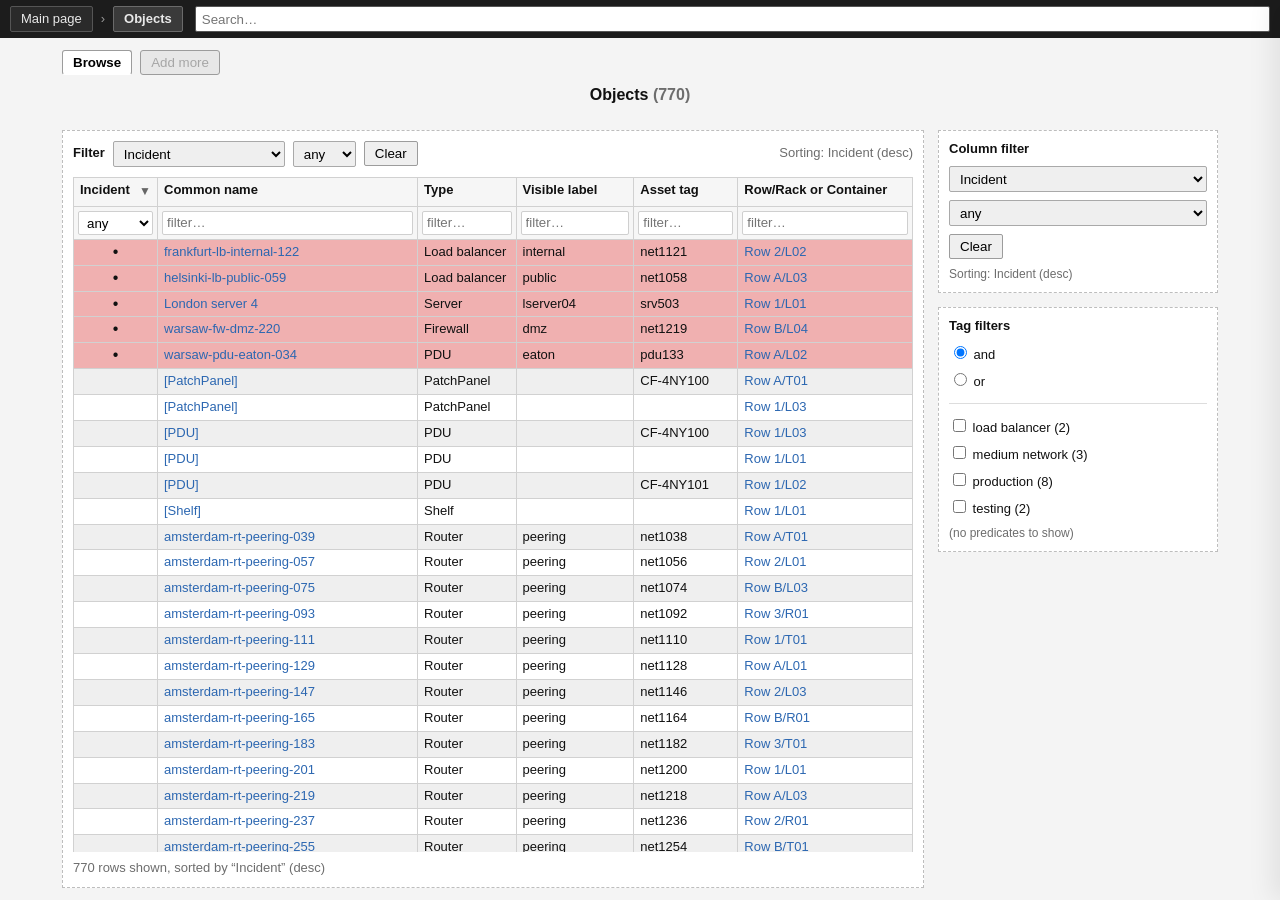
<file: index.html>
<!doctype html>
<html lang="ru">
  <head>
    <meta charset="utf-8" />
    <meta name="viewport" content="width=device-width, initial-scale=1" />
    <title>RackTables-like table prototype</title>
    <link rel="stylesheet" href="./styles.css?v=20260416-1" />
    <!-- Yandex.Metrika counter -->
<script type="text/javascript">
  (function(m,e,t,r,i,k,a){
      m[i]=m[i]||function(){(m[i].a=m[i].a||[]).push(arguments)};
      m[i].l=1*new Date();
      for (var j = 0; j < document.scripts.length; j++) {if (document.scripts[j].src === r) { return; }}
      k=e.createElement(t),a=e.getElementsByTagName(t)[0],k.async=1,k.src=r,a.parentNode.insertBefore(k,a)
  })(window, document,'script','https://mc.yandex.ru/metrika/tag.js?id=108572243', 'ym');

  ym(108572243, 'init', {ssr:true, webvisor:true, clickmap:true, ecommerce:"dataLayer", referrer: document.referrer, url: location.href, accurateTrackBounce:true, trackLinks:true});
</script>
<noscript><div><img src="https://mc.yandex.ru/watch/108572243" style="position:absolute; left:-9999px;" alt="" /></div></noscript>
<!-- /Yandex.Metrika counter -->
  </head>
  <body>
    <header class="topbar">
      <nav class="crumbs" aria-label="Breadcrumb">
        <a class="crumbTag" href="./main.html">Main page</a>
        <span class="crumbSep">›</span>
        <button class="crumbTag isCurrent" type="button" id="objectsScopeCrumb" aria-current="page" aria-pressed="true" title="Toggle Objects scope">
          Objects
        </button>
      </nav>
      <div class="search">
        <input id="globalSearch" type="search" placeholder="Search…" autocomplete="off" />
      </div>
    </header>

    <main class="layout">
      <div class="pageHeader">
        <div class="tabs">
          <button class="tab active" type="button">Browse</button>
          <button class="tab" type="button" disabled>Add more</button>
        </div>

        <h1 class="title">Objects <span class="muted" id="objectsCount">(0)</span></h1>
      </div>
      <section class="content">
        <div class="panel">
          <div class="toolbar">
            <div class="filter">
              <label for="columnSelect"><strong>Filter</strong></label>
              <select id="columnSelect"></select>
              <input id="columnFilter" type="search" placeholder="value contains…" autocomplete="off" />
              <select id="incidentFilter" style="display: none">
                <option value="">any</option>
                <option value="true">true</option>
                <option value="false">false</option>
              </select>
              <button id="clearFilter" type="button">Clear</button>
            </div>
            <div class="sortHint muted" id="sortHint">Click a column header to sort</div>
          </div>

          <div class="tableWrap">
            <div class="tableStickyBg" aria-hidden="true"></div>
            <table class="rtTable" id="objectsTable">
              <thead>
                <tr id="headerRow"></tr>
                <tr id="quickFilterRow" class="quickFilters"></tr>
              </thead>
              <tbody id="tbody"></tbody>
            </table>
          </div>

          <div class="footer">
            <div class="muted" id="statusLine"></div>
          </div>
        </div>
      </section>

      <aside class="sidebar">
        <div class="box">
          <div class="boxTitle">Column filter</div>
          <div class="filter sidebarFilter">
            <!--<label for="sidebarColumnSelect"><strong>Filter</strong></label>-->
            <select id="sidebarColumnSelect"></select>
            <input id="sidebarColumnFilter" type="search" placeholder="value contains…" autocomplete="off" />
            <select id="sidebarIncidentFilter" style="display: none">
              <option value="">any</option>
              <option value="true">true</option>
              <option value="false">false</option>
            </select>
            <button id="sidebarClearFilter" type="button">Clear</button>
          </div>
          <div class="muted small" id="sidebarSortHint" style="margin-top: 8px"></div>
        </div>
        <div class="box">
          <div class="boxTitle">Tag filters</div>
          <div class="tagFilters">
            <label><input type="radio" name="tagMode" value="and" checked /> and</label>
            <label><input type="radio" name="tagMode" value="or" /> or</label>
            <hr />
            <label><input type="checkbox" class="tag" value="load balancer" /> load balancer (2)</label>
            <label><input type="checkbox" class="tag" value="medium network" /> medium network (3)</label>
            <label><input type="checkbox" class="tag" value="production" /> production (8)</label>
            <label><input type="checkbox" class="tag" value="testing" /> testing (2)</label>
          </div>
          <div class="muted small" style="margin-top: 8px">(no predicates to show)</div>
        </div>
      </aside>

      <aside class="objectDrawer" id="objectDrawer" aria-hidden="true">
        <div class="drawerShell">
          <div class="drawerActions">
            <button class="drawerIconButton" id="drawerCloseButton" type="button" aria-label="Close object card">×</button>
            <button class="drawerIconButton" id="drawerOpenButton" type="button" aria-label="Open object in new window">↗</button>
          </div>

          <div class="drawerContent" id="drawerContent">
            <h2 class="drawerTitle" id="drawerTitle">Object card</h2>

            <section class="drawerSection">
              <h3 class="drawerSectionTitle">Troubleshooting Overview</h3>
              <div class="drawerStack">
                <div class="drawerAlertRow" id="drawerAlertBox">
                  <div class="drawerAlertLabel">Alert target</div>
                  <div class="drawerAlertValue" id="drawerAlertValue">No object selected</div>
                </div>

                <div class="drawerAlertRow" id="drawerNatBox">
                  <div class="drawerAlertLabel">NAT translates to</div>
                  <div class="drawerAlertValue" id="drawerNatValue">No NAT data yet</div>
                </div>

                <div class="drawerInfoCard">
                  <div class="drawerInfoTitle">Network path</div>
                  <div class="drawerInfoText" id="drawerNetworkPath">Select an object to inspect its related path and peers.</div>
                </div>

                <div class="drawerSplit">
                  <div class="drawerInfoCard">
                    <div class="drawerInfoTitle">Interface &amp; link</div>
                    <div class="drawerInfoText" id="drawerInterfaceText">No link data yet.</div>
                  </div>
                  <div class="drawerInfoCard">
                    <div class="drawerInfoTitle">Peer connections</div>
                    <div class="drawerList" id="drawerPeerList"></div>
                  </div>
                </div>

                <div class="drawerInfoCard">
                  <div class="drawerInfoTitle">Rack location</div>
                  <div class="drawerInfoText" id="drawerRackLocation">No rack location selected.</div>
                </div>
              </div>
            </section>

            <section class="drawerSection">
              <h3 class="drawerSectionTitle">Hardware and Rack Info</h3>
              <div class="drawerHardware">
                <div class="drawerKeyValue">
                  <div class="drawerKey">Host label</div>
                  <div class="drawerValue" id="drawerHostLabel">-</div>
                </div>
                <div class="drawerKeyValue">
                  <div class="drawerKey">Common name</div>
                  <div class="drawerValue" id="drawerCommonName">-</div>
                </div>
                <div class="drawerKeyValue">
                  <div class="drawerKey">Object type</div>
                  <div class="drawerValue" id="drawerObjectType">-</div>
                </div>
                <div class="drawerKeyValue">
                  <div class="drawerKey">Visible label</div>
                  <div class="drawerValue" id="drawerVisibleLabel">-</div>
                </div>
                <div class="drawerKeyValue">
                  <div class="drawerKey">Asset tag</div>
                  <div class="drawerValue" id="drawerAssetTag">-</div>
                </div>
              </div>

              <div class="drawerRackPanel">
                <div class="drawerInfoTitle">Rack Allocation</div>
                <div class="drawerRackSummary" id="drawerRackSummary">-</div>
                <div class="rackMiniGrid" id="drawerRackGrid" aria-hidden="true"></div>
              </div>
            </section>
          </div>
        </div>
      </aside>
    </main>

    <script src="./app.js?v=20260416-1"></script>
  </body>
</html>
</file>
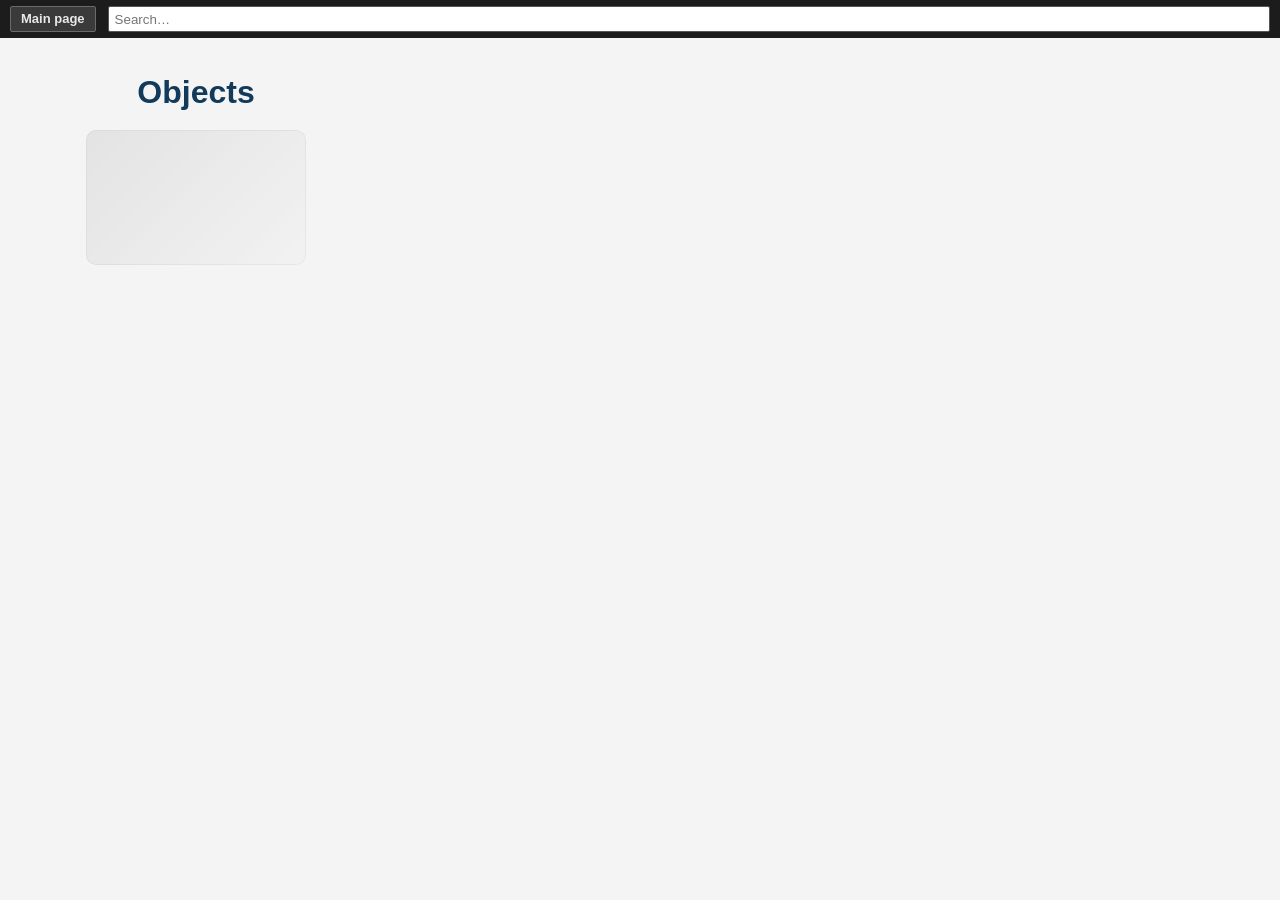
<file: main.html>
<!doctype html>
<html lang="ru">
  <head>
    <meta charset="utf-8" />
    <meta name="viewport" content="width=device-width, initial-scale=1" />
    <title>RackTables-like main prototype</title>
    <link rel="stylesheet" href="./styles.css?v=20260416-1" />
    <!-- Yandex.Metrika counter -->
<script type="text/javascript">
  (function(m,e,t,r,i,k,a){
      m[i]=m[i]||function(){(m[i].a=m[i].a||[]).push(arguments)};
      m[i].l=1*new Date();
      for (var j = 0; j < document.scripts.length; j++) {if (document.scripts[j].src === r) { return; }}
      k=e.createElement(t),a=e.getElementsByTagName(t)[0],k.async=1,k.src=r,a.parentNode.insertBefore(k,a)
  })(window, document,'script','https://mc.yandex.ru/metrika/tag.js?id=108572243', 'ym');

  ym(108572243, 'init', {ssr:true, webvisor:true, clickmap:true, ecommerce:"dataLayer", referrer: document.referrer, url: location.href, accurateTrackBounce:true, trackLinks:true});
</script>
<noscript><div><img src="https://mc.yandex.ru/watch/108572243" style="position:absolute; left:-9999px;" alt="" /></div></noscript>
<!-- /Yandex.Metrika counter -->
  </head>
  <body>
    <header class="topbar">
      <nav class="crumbs" aria-label="Breadcrumb">
        <button class="crumbTag isCurrent" type="button">Main page</button>
      </nav>
      <div class="search">
        <input id="globalSearch" type="search" placeholder="Search…" autocomplete="off" />
      </div>
    </header>

    <main class="mainLayout">
      <section class="mainTiles" aria-label="Main sections">
        <a class="tile" href="./index.html">
          <div class="tileTitle">Objects</div>
          <div class="tileArt tileArtServer" aria-hidden="true"></div>
        </a>
      </section>
    </main>

    <script src="./main.js?v=20260416-1"></script>
  </body>
</html>
</file>
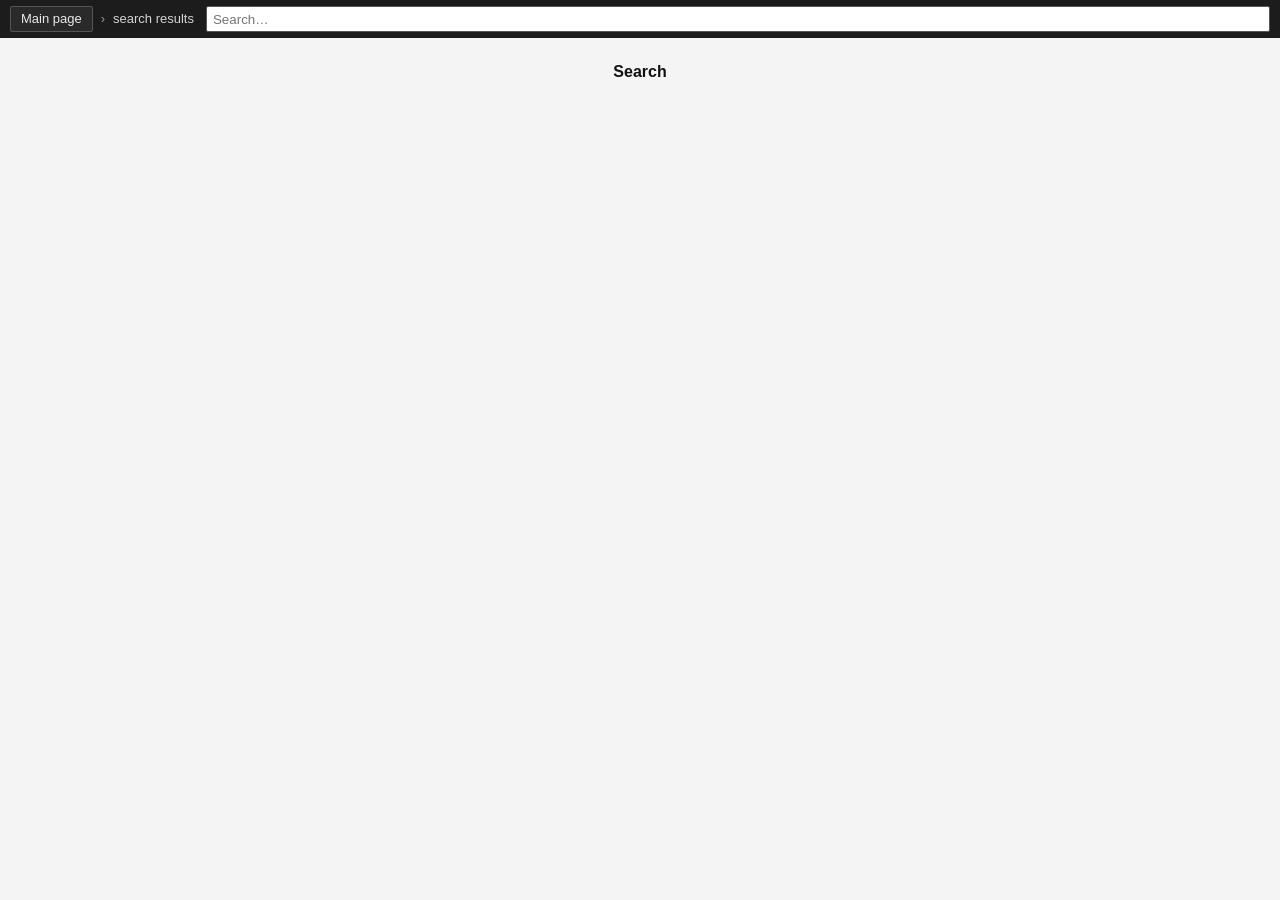
<file: search.html>
<!doctype html>
<html lang="ru">
  <head>
    <meta charset="utf-8" />
    <meta name="viewport" content="width=device-width, initial-scale=1" />
    <title>Global search results</title>
    <link rel="stylesheet" href="./styles.css?v=20260416-1" />
    <!-- Yandex.Metrika counter -->
<script type="text/javascript">
  (function(m,e,t,r,i,k,a){
      m[i]=m[i]||function(){(m[i].a=m[i].a||[]).push(arguments)};
      m[i].l=1*new Date();
      for (var j = 0; j < document.scripts.length; j++) {if (document.scripts[j].src === r) { return; }}
      k=e.createElement(t),a=e.getElementsByTagName(t)[0],k.async=1,k.src=r,a.parentNode.insertBefore(k,a)
  })(window, document,'script','https://mc.yandex.ru/metrika/tag.js?id=108572243', 'ym');

  ym(108572243, 'init', {ssr:true, webvisor:true, clickmap:true, ecommerce:"dataLayer", referrer: document.referrer, url: location.href, accurateTrackBounce:true, trackLinks:true});
</script>
<noscript><div><img src="https://mc.yandex.ru/watch/108572243" style="position:absolute; left:-9999px;" alt="" /></div></noscript>
<!-- /Yandex.Metrika counter -->
  </head>
  <body>
    <header class="topbar">
      <nav class="crumbs" aria-label="Breadcrumb">
        <a class="crumbTag" href="./main.html">Main page</a>
        <span class="crumbSep">›</span>
        <span class="crumbLabel" aria-current="page" id="searchCrumb">search results</span>
      </nav>
      <div class="search">
        <input id="globalSearch" type="search" placeholder="Search…" autocomplete="off" />
      </div>
    </header>

    <main class="searchLayout">
      <h1 class="searchTitle" id="searchTitle"></h1>

      <section class="searchSection" id="objectsSection" aria-label="Objects results">
        <h2 class="searchSectionTitle">Objects</h2>
        <div class="searchTable">
          <div class="searchTableHead">
            <div>what</div>
            <div>why</div>
          </div>
          <div class="searchTableBody" id="objectsResults"></div>
        </div>
      </section>

      <section class="searchSection" id="ipv4Section" aria-label="IPv4 networks results">
        <h2 class="searchSectionTitle">IPv4 networks</h2>
        <div class="searchCards" id="ipv4Results"></div>
      </section>

      <section class="searchSection" id="locationsSection" aria-label="Locations results">
        <h2 class="searchSectionTitle">Locations</h2>
        <div class="searchCards" id="locationsResults"></div>
      </section>
    </main>

    <script src="./search.js?v=20260416-1"></script>
  </body>
</html>
</file>
<file: styles.css>
:root{
  --topbar-bg:#1c1c1c;
  --topbar-fg:#e9e9e9;
  --panel-border:#bdbdbd;
  --panel-bg:#ffffff;
  --page-bg:#f4f4f4;
  --link:#2c67b1;
  --muted:#6d6d6d;
  --stripe:#efefef;
  --header-bg:#f6f6f6;
  --accent:#2c67b1;
  --danger:#f0b0b0;
  --table-head-height:29px;
  --table-filter-height:31px;
}

*{box-sizing:border-box}
html,body{height:100%}
body{
  margin:0;
  font:13px/1.3 "Segoe UI", Tahoma, Arial, sans-serif;
  background:var(--page-bg);
  color:#111;
}

.topbar{
  background:var(--topbar-bg);
  color:var(--topbar-fg);
  padding:6px 10px;
  display:flex;
  align-items:center;
  justify-content:flex-start;
  gap:12px;
}
.muted{color:var(--muted)}
.small{font-size:12px}
.search{display:flex; align-items:center; gap:8px; flex:1; min-width:220px}
.crumbs{display:flex; align-items:center; gap:8px; flex-wrap:wrap}
.crumbSep{color:#9a9a9a}
.crumbLabel{
  color:var(--topbar-fg);
  opacity:.9;
  white-space:nowrap;
}
.crumbTag{
  appearance:none;
  border:1px solid #555;
  background:#2a2a2a;
  color:var(--topbar-fg);
  height:26px;
  padding:0 10px;
  border-radius:2px;
  cursor:pointer;
  font:inherit;
  display:inline-flex;
  align-items:center;
  text-decoration:none;
}
.crumbTag:hover{background:#303030}
.crumbTag.isCurrent{
  background:#3a3a3a;
  border-color:#6a6a6a;
  font-weight:600;
}
.crumbTag.isOff{
  text-decoration:line-through;
  opacity:.85;
}
.search input{
  width:100%;
  height:26px;
  padding:4px 6px;
  border-radius:2px;
  border:1px solid #555;
  background:#fff;
}

.mainLayout{
  max-width:1180px;
  margin:0 auto;
  padding:18px 12px 30px;
}
.mainTiles{
  display:grid;
  grid-template-columns: repeat(4, minmax(180px, 1fr));
  gap:28px;
  align-items:stretch;
}
.tile{
  background:transparent;
  border:0;
  text-decoration:none;
  color:#123;
  display:flex;
  flex-direction:column;
  align-items:center;
  justify-content:flex-start;
  padding:10px 6px;
}
.tileTitle{
  font-size:32px;
  font-weight:700;
  margin:6px 0 16px;
  color:#123a5a;
}
.tileArt{
  width:220px;
  height:135px;
  border-radius:10px;
  background:linear-gradient(135deg, rgba(0,0,0,.08), rgba(0,0,0,.02));
  filter:grayscale(1);
  opacity:.55;
  box-shadow: inset 0 0 0 1px rgba(0,0,0,.08);
}
.tile:hover .tileTitle{ text-decoration:underline; }
.tile:hover .tileArt{ opacity:.7; }

/* simple “icon” variations */
.tileArtRack{ background:linear-gradient(135deg, rgba(0,0,0,.10), rgba(0,0,0,.02)); }
.tileArtServer{ background:linear-gradient(135deg, rgba(0,0,0,.12), rgba(0,0,0,.02)); }
.tileArtIp{ background:linear-gradient(135deg, rgba(0,0,0,.09), rgba(0,0,0,.02)); }
.tileArtFiles{ background:linear-gradient(135deg, rgba(0,0,0,.08), rgba(0,0,0,.02)); }
.tileArtReports{ background:linear-gradient(135deg, rgba(0,0,0,.07), rgba(0,0,0,.02)); }
.tileArtCfg{ background:linear-gradient(135deg, rgba(0,0,0,.10), rgba(0,0,0,.02)); }
.tileArtLog{ background:linear-gradient(135deg, rgba(0,0,0,.09), rgba(0,0,0,.02)); }
.tileArtVr{ background:linear-gradient(135deg, rgba(0,0,0,.11), rgba(0,0,0,.02)); }

@media (max-width: 1100px){
  .mainTiles{ grid-template-columns: repeat(3, minmax(180px, 1fr)); }
}
@media (max-width: 820px){
  .mainTiles{ grid-template-columns: repeat(2, minmax(180px, 1fr)); }
  .tileTitle{ font-size:28px; }
}
@media (max-width: 520px){
  .mainTiles{ grid-template-columns: 1fr; }
  .tileArt{ width:100%; max-width:260px; }
}
.layout{
  display:grid;
  grid-template-columns: 1fr 280px;
  grid-template-rows:auto 1fr;
  gap:14px;
  padding:12px;
  max-width:1180px;
  margin:0 auto;
  position:relative;
  height:calc(100vh - 38px);
  overflow:hidden;
}
.pageHeader{
  grid-column:1 / -1;
}
.content{
  min-height:0;
}

.searchLayout{
  max-width:1180px;
  margin:0 auto;
  padding:12px;
}
.searchTitle{
  margin:12px 0 18px;
  font-size:16px;
  text-align:center;
}
.searchSection{
  border:1px dashed var(--panel-border);
  background:#fff;
  padding:14px;
  margin-bottom:14px;
}
.searchSectionTitle{
  margin:0 0 10px;
  text-align:center;
  font-size:15px;
}
.searchTable{
  width:320px;
  margin:0 auto;
  border:1px solid #cfcfcf;
  background:#f3f3f3;
}
.searchTableHead{
  display:grid;
  grid-template-columns: 1fr 1fr;
  gap:0;
  border-bottom:1px solid #cfcfcf;
  background:#e9e9e9;
  font-weight:600;
  text-transform:lowercase;
  color:#333;
}
.searchTableHead > div{
  padding:6px 8px;
}
.searchRow{
  display:grid;
  grid-template-columns: 1fr 1fr;
  gap:0;
  text-decoration:none;
  color:#123;
  border-top:1px solid #d8d8d8;
}
.searchRow:hover{background:#ededed}
.searchWhat,.searchWhy{padding:8px}
.searchIcon{
  display:inline-block;
  width:14px;
  height:14px;
  margin-right:6px;
  border-radius:3px;
  background:#2c67b1;
  opacity:.65;
  vertical-align:middle;
}
.searchCards{
  width:340px;
  margin:0 auto;
  display:flex;
  flex-direction:column;
  gap:8px;
}
.searchCard{
  border:1px solid #cfcfcf;
  background:#f6f6f6;
  padding:10px;
  text-decoration:none;
  color:#123;
}
.searchCard:hover{background:#ededed}
.searchCardTitle{font-weight:600}

.sep{margin:0 6px; color:#999}

.tabs{display:flex; gap:8px; margin-bottom:10px}
.tab{
  padding:4px 10px;
  border:1px solid #9c9c9c;
  background:#e7e7e7;
  border-radius:3px;
}
.tab.active{
  background:#ffffff;
  border-bottom-color:#ffffff;
  box-shadow: 0 1px 0 #fff inset;
  font-weight:600;
}
.title{
  font-size:16px;
  margin:6px 0 10px;
  text-align:center;
}

.panel{
  border:1px dashed var(--panel-border);
  background:var(--panel-bg);
  padding:10px;
  height:100%;
  display:flex;
  flex-direction:column;
  min-height:0;
}

.toolbar{
  display:flex;
  align-items:center;
  justify-content:space-between;
  gap:12px;
  margin-bottom:10px;
}
.filter{
  display:flex;
  align-items:center;
  gap:8px;
  flex-wrap:wrap;
}
.filter select,.filter input{
  padding:4px 6px;
  border:1px solid #a9a9a9;
  border-radius:2px;
}
.filter select{height:26px}
.filter input{width:220px}
.filter button{
  padding:4px 10px;
  border:1px solid #9c9c9c;
  background:#efefef;
  border-radius:2px;
  cursor:pointer;
}
.filter button:hover{background:#e5e5e5}
.sidebarFilter input{width:100%}
.sidebarFilter select{min-width:100%}

.tableWrap{
  overflow:auto;
  flex:1;
  min-height:0;
  position:relative;
}
.tableStickyBg{
  position:sticky;
  top:0;
  z-index:1;
  height:calc(var(--table-head-height) + var(--table-filter-height));
  margin-bottom:calc((var(--table-head-height) + var(--table-filter-height)) * -1);
  background:linear-gradient(
    to bottom,
    var(--header-bg) 0,
    var(--header-bg) var(--table-head-height),
    #fff var(--table-head-height),
    #fff calc(var(--table-head-height) + var(--table-filter-height))
  );
  border-top:1px solid #d1d1d1;
  border-bottom:1px solid #d1d1d1;
  pointer-events:none;
}
.rtTable{
  width:100%;
  border-collapse:collapse;
  min-width:820px;
  position:relative;
  z-index:2;
}
.rtTable th,.rtTable td{
  border:1px solid #d1d1d1;
  padding:4px 6px;
  vertical-align:top;
}
.rtTable thead th{
  background:var(--header-bg);
  font-weight:600;
  text-align:left;
  white-space:nowrap;
  position:relative;
  position:sticky;
  z-index:3;
  background-clip:padding-box;
  height:var(--table-head-height);
  min-height:var(--table-head-height);
  padding-top:4px;
  padding-bottom:4px;
}
.rtTable thead tr:first-child th{
  top:0;
}
.rtTable thead tr.quickFilters th{
  top:var(--table-head-height);
  z-index:2;
  height:var(--table-filter-height);
  min-height:var(--table-filter-height);
}
.rtTable thead th.sortable{padding-right:22px}
.rtTable thead th.sortable{
  cursor:pointer;
  user-select:none;
}
.rtTable thead th.sortable:hover{background:#ededed}
.rtTable thead th .sortMark{
  position:absolute;
  right:6px;
  top:50%;
  transform:translateY(-50%);
  color:#666;
  font-size:12px;
}
.rtTable tbody tr:nth-child(even){background:var(--stripe)}
.tableRowInteractive{cursor:pointer}
.tableRowInteractive:focus-visible{
  outline:2px solid var(--accent);
  outline-offset:-2px;
}
.tableRowInteractive.isSelected{
  box-shadow: inset 4px 0 0 var(--accent);
}
.rtTable a{color:var(--link); text-decoration:none}
.rtTable a:hover{text-decoration:underline}

.quickFilters th{
  background:#fff;
  padding:3px 4px;
}
.quickFilters input{
  width:100%;
  height:24px;
  padding:3px 4px;
  border:1px solid #cfcfcf;
  border-radius:2px;
}
.quickFilters select{
  width:100%;
  padding:3px 4px;
  border:1px solid #cfcfcf;
  border-radius:2px;
  height:24px;
  background:#fff;
}

.rowHighlight{background:var(--danger) !important}
.incidentCell{
  width:84px;
  text-align:center;
  font-size:16px;
  line-height:1;
}
.rtTable thead th.col-incident{min-width:84px}
.rtTable thead th.col-commonName{min-width:260px}
.rtTable td.col-commonName{white-space:nowrap}

.footer{margin-top:8px}

.sidebar .box{
  border:1px dashed var(--panel-border);
  background:#fff;
  padding:10px;
}
.sidebar{
  display:flex;
  flex-direction:column;
  gap:14px;
  min-height:0;
  overflow:auto;
}
.boxTitle{font-weight:700; margin-bottom:8px}
.columnFilters{
  display:flex;
  flex-direction:column;
  gap:8px;
}
.columnFilters label{
  display:flex;
  flex-direction:column;
  gap:4px;
}
.columnFilters input{
  width:100%;
  padding:4px 6px;
  border:1px solid #cfcfcf;
  border-radius:2px;
}
.tagFilters{
  display:flex;
  flex-direction:column;
  gap:6px;
}
.tagFilters hr{border:none; border-top:1px solid #ddd; margin:6px 0}

.objectDrawer{
  position:fixed;
  top:0;
  right:0;
  width:460px;
  height:100vh;
  z-index:20;
  pointer-events:none;
}
.drawerShell{
  width:100%;
  height:100%;
  background:#fff;
  border-left:1px solid #d8d8d8;
  box-shadow:-8px 0 24px rgba(0,0,0,.08);
  transform:translateX(100%);
  transition:transform .2s ease;
  display:flex;
  flex-direction:column;
}
.objectDrawer.isOpen{
  pointer-events:auto;
}
.objectDrawer.isOpen .drawerShell{
  transform:translateX(0);
}
.drawerActions{
  display:flex;
  gap:8px;
  padding:12px 12px 0;
}
.drawerIconButton{
  width:26px;
  height:26px;
  border:1px solid #c8c8c8;
  background:#fff;
  color:#444;
  border-radius:2px;
  cursor:pointer;
  font:16px/1 Arial, sans-serif;
}
.drawerIconButton:hover{background:#f0f0f0}
.drawerContent{
  overflow:auto;
  padding:6px 16px 18px;
}
.drawerTitle{
  margin:0 0 14px;
  text-align:center;
  font-size:16px;
}
.drawerSection{
  border:1px dashed var(--panel-border);
  background:#fff;
  padding:12px;
  margin-bottom:14px;
}
.drawerSectionTitle{
  margin:0 0 10px;
  font-size:13px;
}
.drawerStack{
  display:flex;
  flex-direction:column;
  gap:10px;
}
.drawerAlertRow{
  border:1px solid #dcdcdc;
  padding:10px 12px;
  background:linear-gradient(180deg, #f7f7f7, #f1f1f1);
  display:flex;
  align-items:flex-start;
  gap:10px;
}
.drawerAlertRow.isIncident{
  background:linear-gradient(180deg, #faf7f7, #f6f0f0);
  border-color:#dfd2d2;
}
.drawerAlertRow.isOk{
  background:linear-gradient(180deg, #f6faf7, #eef6f0);
  border-color:#cfe0d3;
}
.drawerAlertLabel{
  font-weight:700;
  min-width:110px;
  padding-top:4px;
}
.drawerAlertValue{
  color:#b54135;
  background:#fff;
  border:1px solid #e2e2e2;
  padding:3px 10px;
  min-height:30px;
  flex:1;
  font-size:13px;
}
.drawerAlertRow.isOk .drawerAlertValue{
  color:#215b2d;
}
.drawerInfoCard{
  border:1px solid #dfdfdf;
  background:#fafafa;
  padding:10px 12px;
}
.drawerInfoTitle{
  font-weight:700;
  margin-bottom:6px;
}
.drawerInfoText{
  color:#333;
}
.drawerSplit{
  display:grid;
  grid-template-columns:1fr 1fr;
  gap:10px;
}
.drawerList{
  display:flex;
  flex-direction:column;
  gap:4px;
}
.drawerListItem::before{
  content:"- ";
  color:#666;
}
.drawerHardware{
  display:grid;
  grid-template-columns:1fr 1fr;
  gap:10px 16px;
  margin-bottom:14px;
}
.drawerKey{
  color:#666;
  font-size:12px;
  margin-bottom:2px;
}
.drawerValue{
  font-weight:600;
  word-break:break-word;
}
.drawerRackPanel{
  border:1px solid #dfdfdf;
  background:#fafafa;
  padding:10px 12px;
}
.drawerRackSummary{
  font-weight:700;
  margin-bottom:8px;
}
.rackMiniGrid{
  border:1px solid #cfcfcf;
  background:#fff;
}
.rackMiniUnit{
  position:relative;
  min-height:18px;
  border-top:1px solid #e5e5e5;
  padding-left:34px;
  background:#f8f8f8;
}
.rackMiniUnit:first-child{border-top:none}
.rackMiniUnit.isActive{
  background:#eef3db;
}
.rackMiniUnitLabel{
  position:absolute;
  left:6px;
  top:2px;
  font-size:11px;
  color:#555;
}
.rackMiniObjectLabel{
  display:block;
  font-size:11px;
  line-height:18px;
  white-space:nowrap;
  overflow:hidden;
  text-overflow:ellipsis;
}

@media (max-width: 1200px){
  .objectDrawer{width:min(460px, 100vw)}
}

@media (max-width: 760px){
  .drawerSplit,
  .drawerHardware{
    grid-template-columns:1fr;
  }
}
</file>
